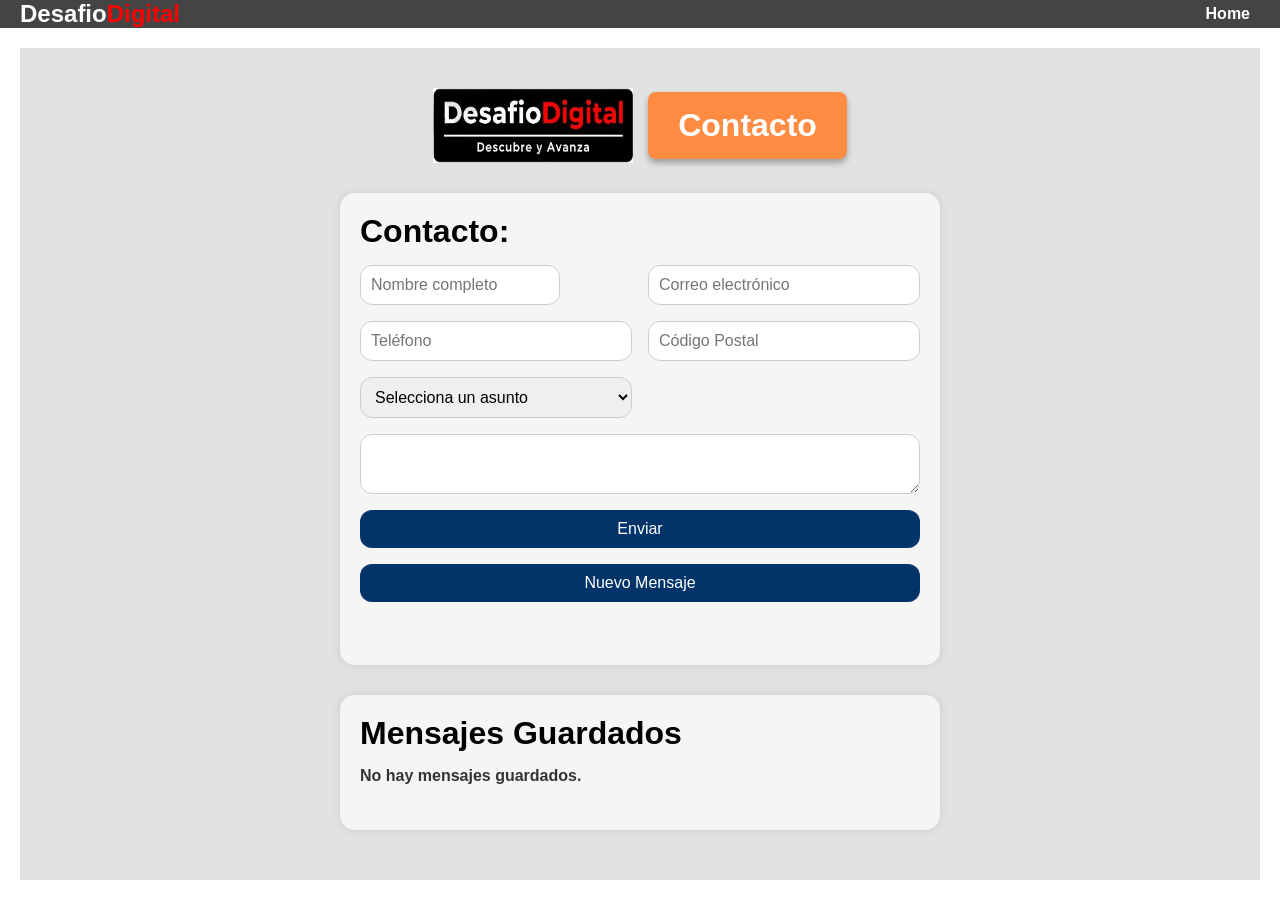
<file: Contacto/index.html>
<!DOCTYPE html>
<html lang="es">

<!-- ===================================================================================== -->
<!-- HEAD -->
<!-- ===================================================================================== -->

<head>

    <meta charset="UTF-8">
    <title>DesafioDigital</title>
    <link rel="icon" href="../Principal/assets/Digital3.png" type="image/png">
    <!-- CSS -->
    <link rel="stylesheet" href="../Principal/css/styles.css">

</head>

<!-- ===================================================================================== -->
<!-- BODY -->
<!-- ===================================================================================== -->

<body>

    <!-- ================================================================================= -->
    <!-- HEADER -->
    <!-- ================================================================================= -->

    <header>

        <nav>

            <!-- <h1>DesafioDigital</h1> -->
            <h1>
                <span class="blanco">Desafio</span><span class="rojo">Digital</span>
            </h1>

            <ul>
                <li>
                    <a href="../index.html">
                        Home
                    </a>
                </li>
            </ul>

        </nav>

    </header>

    <!-- ================================================================================= -->
    <!-- CONTENEDOR -->
    <!-- ================================================================================= -->

    <div class="container">

        <!-- ================================================================================= -->
        <!-- MAIN -->
        <!-- ================================================================================= -->

        <main>

            <!-- ================================================================================= -->
            <!-- CABECERA -->
            <!-- ================================================================================= -->

            <div class="centrado">

                <div class="header-linea">

                    <img src="../Principal/assets/DesafioDigital.jpg" alt="Logo DesafioDigital" width="200" height="75">

                    <h1 class="titulo-noticias">
                        Contacto
                    </h1>

                </div>

            </div>

            <!-- ================================================================================= -->
            <!-- FORMULARIO -->
            <!-- ================================================================================= -->

            <div class="audio-container">

                <div class="audio-block">

                    <h1>Contacto:</h1>

                    <!-- ====================================================== -->
                    <!-- FORM -->
                    <!-- ====================================================== -->

                    <form id="miFormulario">

                        <!-- NOMBRE -->
                        <input type="text" id="nombre" placeholder="Nombre completo" required>

                        <!-- EMAIL -->
                        <input type="email" id="email" placeholder="Correo electrónico" required>

                        <!-- TELEFONO -->
                        <input type="tel" id="telefono" placeholder="Teléfono">

                        <!-- CODIGO POSTAL -->
                        <input type="number" id="cp" placeholder="Código Postal" required>

                        <!-- SELECT -->
                        <select id="asunto" required>

                            <option value="" disabled selected>
                                Selecciona un asunto
                            </option>

                            <option value="consulta">
                                Consulta
                            </option>

                            <option value="soporte">
                                Soporte
                            </option>

                            <option value="opinion">
                                Opinión
                            </option>

                            <option value="otro">
                                Otro
                            </option>

                        </select>

                        <!-- MENSAJE -->
                        <textarea id="mensajeTexto" placeholder="Escribe tu mensaje aquí..." required>
                        </textarea>

                        <!-- BOTON -->
                        <button type="submit">
                            Enviar
                        </button>

                        <button type="button" id="nuevoMensaje">
                            Nuevo Mensaje
                        </button>

                    </form>

                    <!-- ====================================================== -->
                    <!-- MENSAJE -->
                    <!-- ====================================================== -->

                    <br>

                    <div id="mensaje" class="mensaje-exito" style="display: none;">
                    </div>

                </div>

            </div>

            <!-- ================================================================================= -->
            <!-- LISTADO MENSAJES -->
            <!-- ================================================================================= -->

            <div class="audio-container">

                <div class="audio-block">

                    <h1>Mensajes Guardados</h1>

                    <div id="listaMensajes">

                        <!-- JS INSERTA MENSAJES -->

                    </div>

                </div>

            </div>

        </main>

    </div>

    <!-- ================================================================================= -->
    <!-- JAVASCRIPT -->
    <!-- ================================================================================= -->

    <script src="../Contacto/js/app.js"></script>

</body>

</html>
</file>
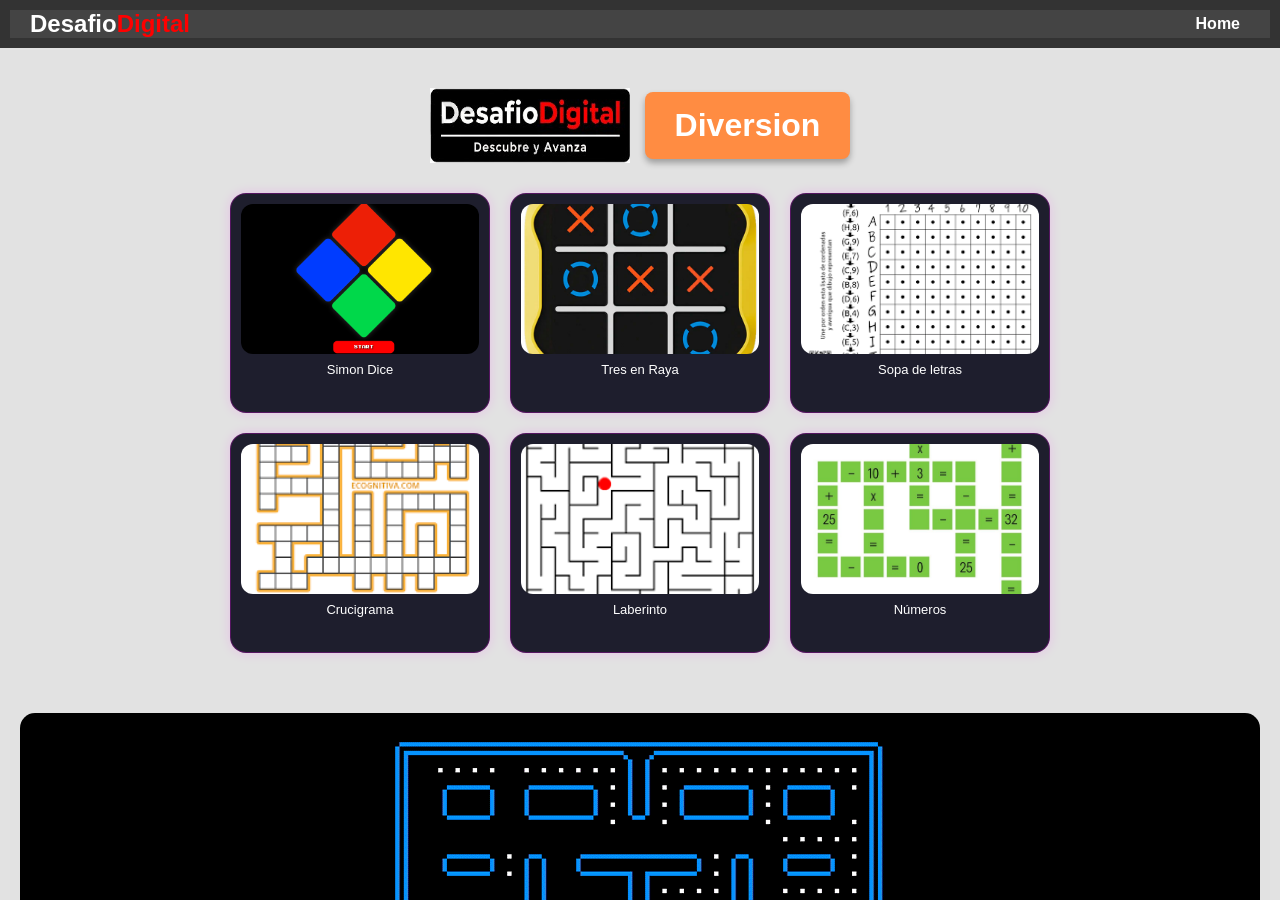
<file: Diversion/index.html>
<!DOCTYPE html>
<html lang="es">

<head>
    <meta charset="UTF-8">
    <title>DesafioDigital</title>

    <link rel="icon" href="../Principal/assets/Digital3.png" type="image/png">
    <link rel="stylesheet" href="../Principal/css/styles.css">
    <link rel="stylesheet" href="./css/styles.css">

    <!-- SOLO Font Awesome si lo usas en otras partes -->
    <link rel="stylesheet" href="https://cdnjs.cloudflare.com/ajax/libs/font-awesome/6.0.0-beta3/css/all.min.css">
</head>

<body>

    <!-- HEADER -->
    <header>
        <nav>
            <!-- <h1>DesafioDigital</h1> -->
            <h1>
                <span class="blanco">Desafio</span><span class="rojo">Digital</span>
            </h1>


            <ul>
                <li><a href="../index.html">Home</a></li>
            </ul>
        </nav>
    </header>

    <!-- MAIN -->
    <main>

        <!-- <h1 class="centered">Bienvenido a DesafioDigital</h1> -->
        <!-- -------------------- -->
        <div class="centrado">
            <div class="header-linea">
                <img src="../Principal/assets/DesafioDigital.jpg" alt="Logo DesafioDigital" width="200" height="75">
                <h1 class="titulo-noticias">Diversion</h1>
            </div>
        </div>
        <!-- -------------------- -->


        <!-- GRID DE JUEGOS -->
        <section class="games-grid">

            <a href="#" class="game-card">
                <img src="../Principal/assets/game01.png" alt="Simon Dice">
                <p>Simon Dice</p>
                <div class="game-info">
                    Repite la secuencia de colores. Cada nivel aumenta la dificultad.
                </div>
            </a>



            <a href="#" class="game-card">
                <img src="../Principal/assets/game02.png" alt="Tres en Raya">
                <p>Tres en Raya</p>
                <div class="game-info">
                    Juego clásico de estrategia. Coloca tus símbolos en línea (horizontal, vertical o diagonal) antes
                    que tu oponente.
                </div>
            </a>

            <a href="#" class="game-card">
                <img src="../Principal/assets/game03.png" alt="Sopa de letras">
                <p>Sopa de letras</p>
                <div class="game-info">
                    Encuentra todas las palabras ocultas en la cuadrícula. Mejora tu concentración y velocidad visual.
                </div>
            </a>

            <a href="#" class="game-card">
                <img src="../Principal/assets/game04.png" alt="Crucigrama">
                <p>Crucigrama</p>
                <div class="game-info">
                    Completa las palabras usando las pistas dadas. Un reto para tu vocabulario e ingenio.
                </div>
            </a>

            <a href="#" class="game-card">
                <img src="../Principal/assets/game05.png" alt="Laberinto">
                <p>Laberinto</p>
                <div class="game-info">
                    Encuentra la salida atravesando caminos y obstáculos. Piensa rápido y elige bien tu ruta.
                </div>
            </a>

            <a href="#" class="game-card">
                <img src="../Principal/assets/game06.png" alt="Números">
                <p>Números</p>
                <div class="game-info">
                    Juego de lógica y cálculo. Resuelve operaciones y desafíos numéricos para avanzar.
                </div>
            </a>

        </section>

        <section class="weekly-games">
            <img src="../Principal/assets/pacman.gif" alt="GIF Juegos">
            <h2>Nuevos Juegos Cada Semana</h2>
        </section>

    </main>

    <!-- No usamos Js en esta pagina solo CSS -->
    <!-- <script src="../Contacto/js/app.js"></script> -->

</body>

</html>
</file>
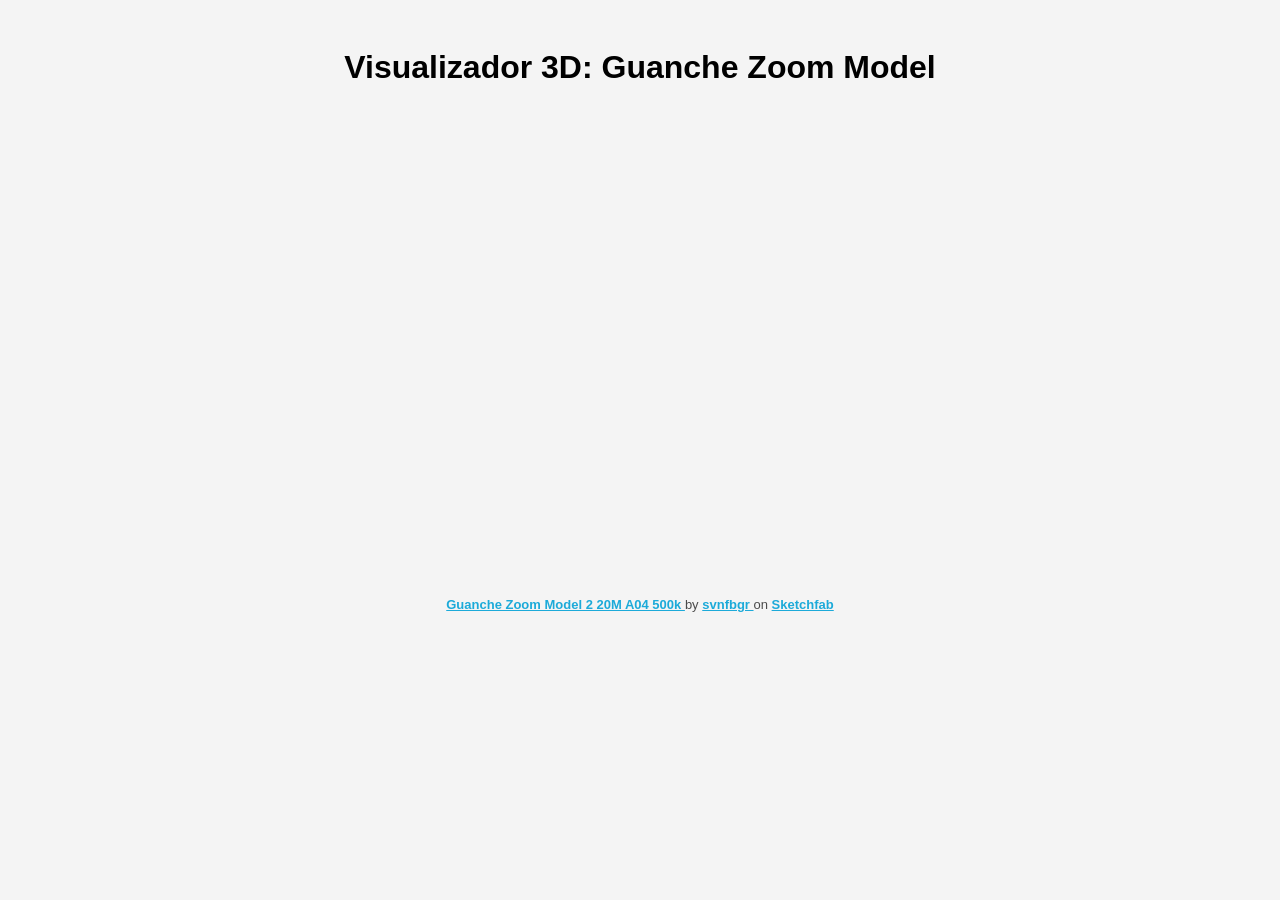
<file: Guanche/index.html>
<!DOCTYPE html>
<html lang="es">

<head>
    <meta charset="UTF-8">
    <title>DesafioDigital</title>
    <link rel="stylesheet" href="./css/styles.css">
</head>

<body>
    <h1>Visualizador 3D: Guanche Zoom Model</h1>
    <div class="sketchfab-embed-wrapper">
        <iframe title="Guanche Zoom Model 2 20M A04 500k" allowfullscreen mozallowfullscreen="true"
            webkitallowfullscreen="true" allow="autoplay; fullscreen; xr-spatial-tracking" xr-spatial-tracking
            execution-while-out-of-viewport execution-while-not-rendered web-share
            src="https://sketchfab.com/models/8bfab3e0b02a41159a756776b5b5e11a/embed">
        </iframe>
        <p style="font-size: 13px; font-weight: normal; margin: 5px; color: #4A4A4A;">
            <a href="https://sketchfab.com/3d-models/guanche-zoom-model-2-20m-a04-500k-8bfab3e0b02a41159a756776b5b5e11a"
                target="_blank" rel="nofollow" style="font-weight: bold; color: #1CAAD9;">
                Guanche Zoom Model 2 20M A04 500k
            </a>
            by
            <a href="https://sketchfab.com/svnfbgr" target="_blank" rel="nofollow"
                style="font-weight: bold; color: #1CAAD9;">
                svnfbgr
            </a>
            on
            <a href="https://sketchfab.com" target="_blank" rel="nofollow" style="font-weight: bold; color: #1CAAD9;">
                Sketchfab
            </a>
        </p>
    </div>
    <script src="./js/app.js"></script>

</body>

</html>
</file>
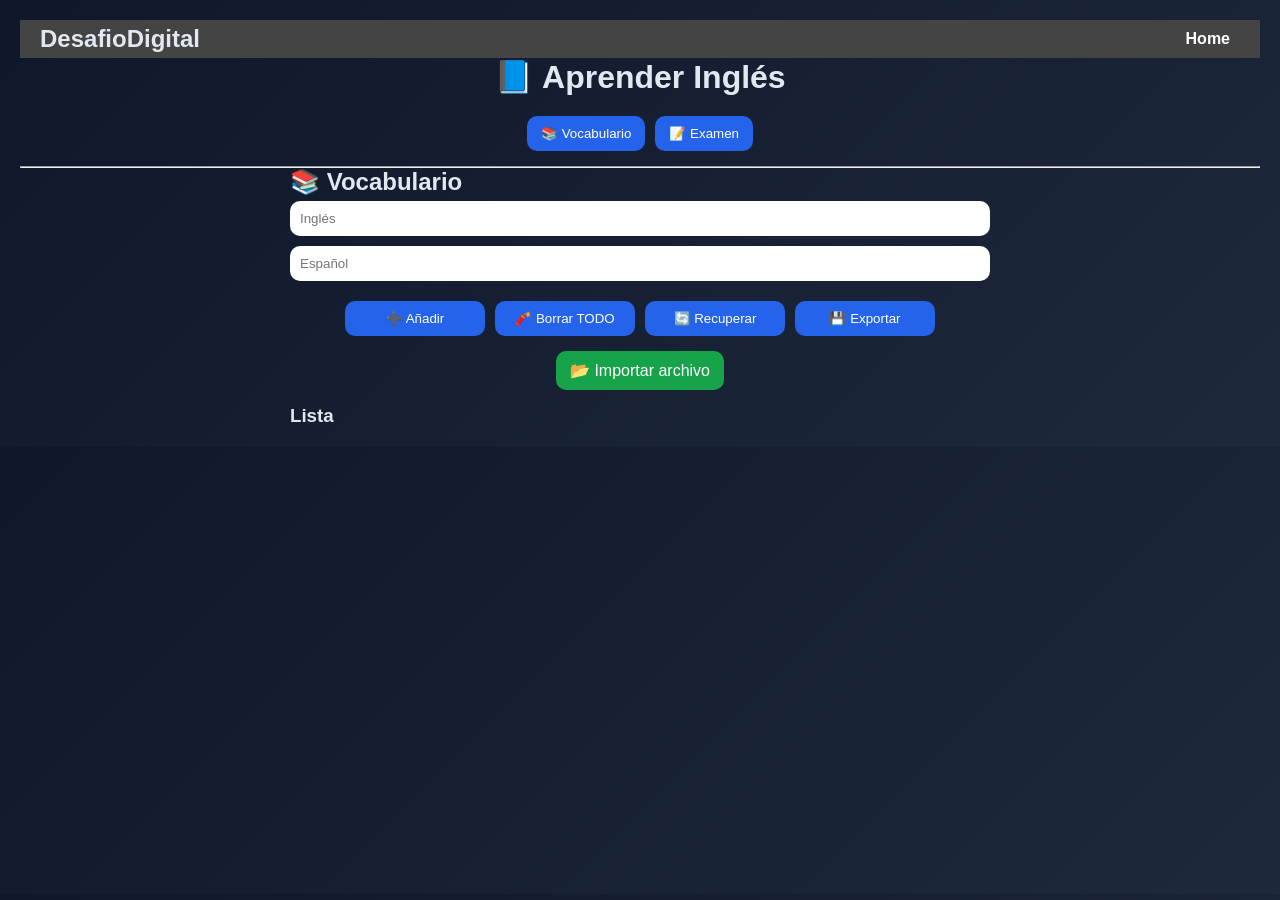
<file: LearnEnglish/index.html>
<!DOCTYPE html>
<html lang="es">

<head>
    <meta charset="UTF-8">
    <meta name="viewport" content="width=device-width, initial-scale=1.0">
    <title>App Inglés</title>
    <link rel="icon" href="../Principal/assets/Digital3.png" type="image/png">
    <link rel="stylesheet" href="./css/styles.css">
</head>

<body>
    <header>
        <nav>
            <h1>DesafioDigital</h1>

            <!-- Menú de navegación con tres enlaces -->
            <ul>
                <li><a href="../index.html" id="home-link" class="nav-link">Home</a></li>

            </ul>

        </nav>
    </header>

    <h1>📘 Aprender Inglés</h1>

    <div id="menu">
        <button onclick="mostrarSeccion('vocabulario')">
            📚 Vocabulario
        </button>

        <button onclick="mostrarSeccion('examen')">
            📝 Examen
        </button>
    </div>

    <hr>

    <div id="contenido"></div>

    <script src="./js/app.js"></script>

</body>

</html>
</file>
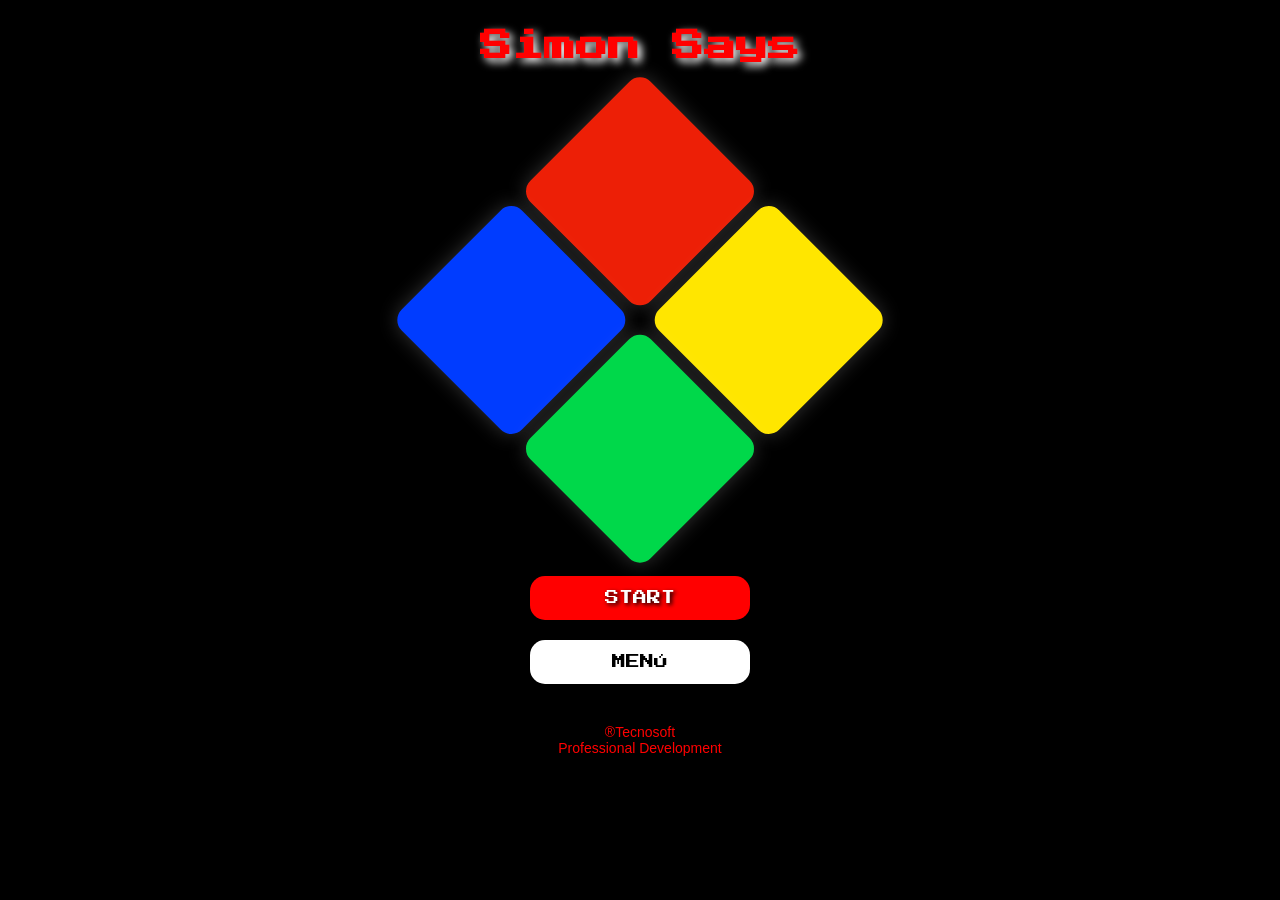
<file: Simon/index.html>
<!DOCTYPE html>
<html lang="es">

<head>
  <meta charset="UTF-8">
  <meta http-equiv="X-UA-Compatible" content="IE=edge">
  <meta name="viewport" content="width=device-width, initial-scale=1.0">

  <title>Simon Says</title>
  <link rel="icon" href="../Principal/assets/Digital3.png" type="image/png">
  <link href="https://fonts.googleapis.com/css?family=Press+Start+2P" rel="stylesheet">
  <link rel="stylesheet" href="./css/styles.css">
</head>

<body>

  <h1 id="letrero">Simon Says</h1>
  <br>
  <br>

  <div class="simon">

    <div class="buttonContainer">

      <div class="square red"></div>

      <div class="square yellow"></div>

      <div class="square blue"></div>

      <div class="square green"></div>

    </div>

    <div class="centro">

      <button id="startButton">START</button>

      <button id="round">ROUND 0</button>

      <button id="menuButton">MENÚ</button>

      <footer id="pie">
        ®Tecnosoft<br>
        Professional Development
      </footer>

    </div>

  </div>

  <script src="./js/app.js"></script>

</body>

</html>
</file>
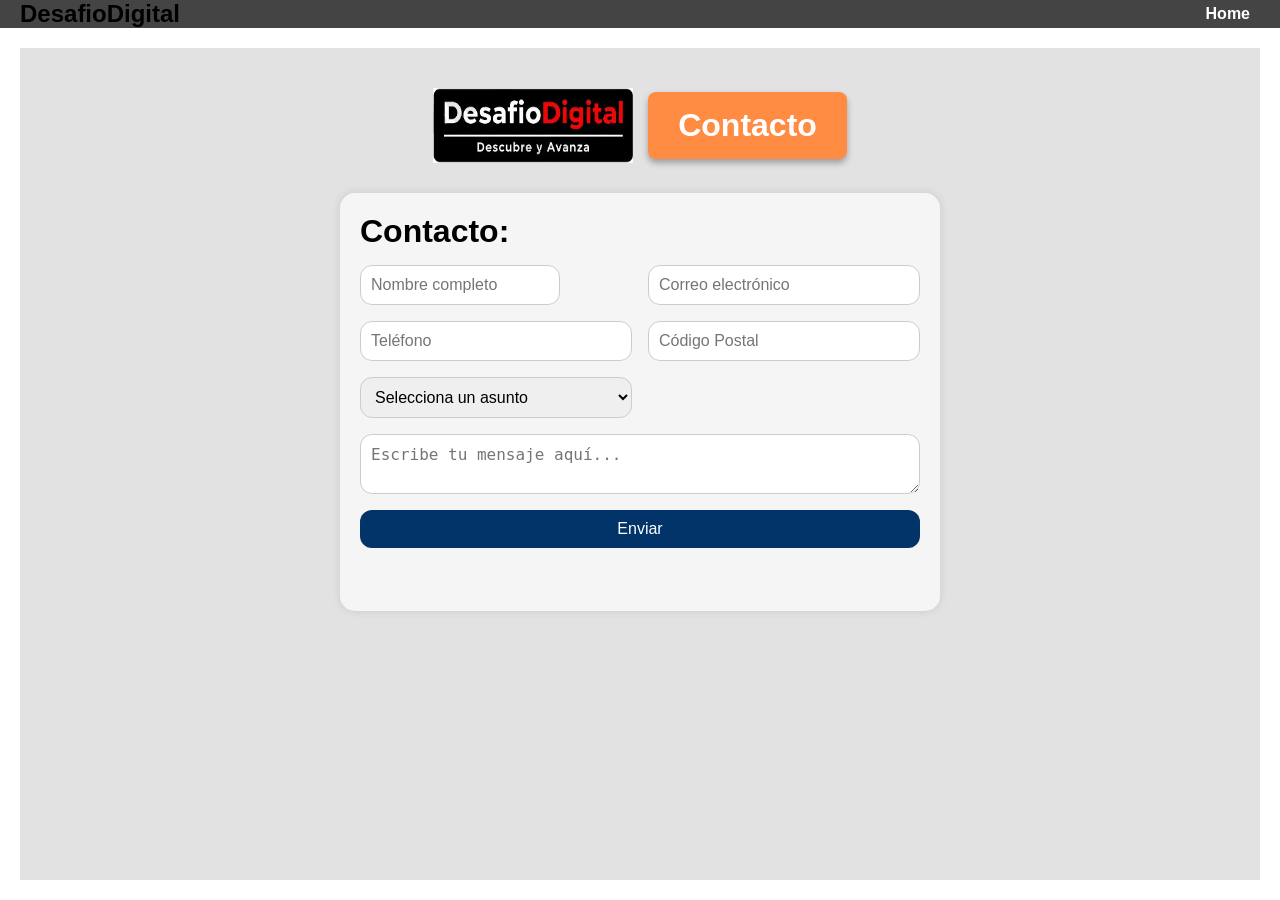
<file: Contacto/index_Old.html>
<!DOCTYPE html>
<html lang="es">

<!-- -----------------------------------------------------------------------------------------  HEAD  -->

<head>
  <meta charset="UTF-8">
  <!-- <meta name="viewport" content="width=device-width, initial-scale=1.0"> -->
  <title>DesafioDigital Contacto</title>

  <link rel="icon" href="../Principal/assets/Digital3.png" type="image/png">

  <!-- Enlace al archivo de estilos externos -->
  <link rel="stylesheet" href="../Principal/css/styles.css">
  <!-- <link rel="stylesheet" href="./css/styles.css"> -->

</head>

<!-- -----------------------------------------------------------------------------------------  BODY  -->

<body>
  <!-- ------------------------------ HEADER  Encabezado de la página -->
  <header>
    <nav>
      <h1>DesafioDigital</h1>
      <!-- Menú de navegación en este caso es Volver al HOME -->
      <ul>
        <li><a href="../Index.html">Home</a></li>
      </ul>
    </nav>
  </header>
  <!-- ------------------ -->

  <!-- Contenedor principal que agrupa aside izquierdo, main y aside derecho -->
  <div class="container">


    <!-- ------------------------------ MAIN Sección principal de la página -->
    <main>

      <!-- ---------------------------------------------------- -->
      <div class="centrado">
        <div class="header-linea">
          <img src="../Principal/assets/DesafioDigital.jpg" alt="Logo DesafioDigital" width="200" height="75">
          <h1 class="titulo-noticias">Contacto</h1>
        </div>
      </div>
      <!-- ---------------------------------------------------- -->

      <div class="audio-container">
        <div class="audio-block">
          <h1>Contacto:</h1>

          <!-- ------------------ -->
          <form id="miFormulario">
            <input type="text" placeholder="Nombre completo" required>
            <input type="email" placeholder="Correo electrónico" required>
            <input type="tel" placeholder="Teléfono">
            <input type="number" placeholder="Código Postal" required>
            <!-- ------------------ -->
            <select required>
              <option value="" disabled selected>Selecciona un asunto</option>
              <option value="consulta">Consulta</option>
              <option value="soporte">Soporte</option>
              <option value="opinion">Opinión</option>
              <option value="otro">Otro</option>
            </select>
            <!-- ------------------ -->
            <textarea placeholder="Escribe tu mensaje aquí..." required></textarea>
            <button type="submit">Enviar</button>
          </form>
          <!-- ------------------ -->

          <br>
          <div id="mensaje" class="mensaje-exito" style="display: none;"></div>
        </div>
      </div>
      <!-- ---------------------------------------------------- -->

    </main>

    <script src="../Contacto/js/app.js"></script>

</body>

</html>
</file>
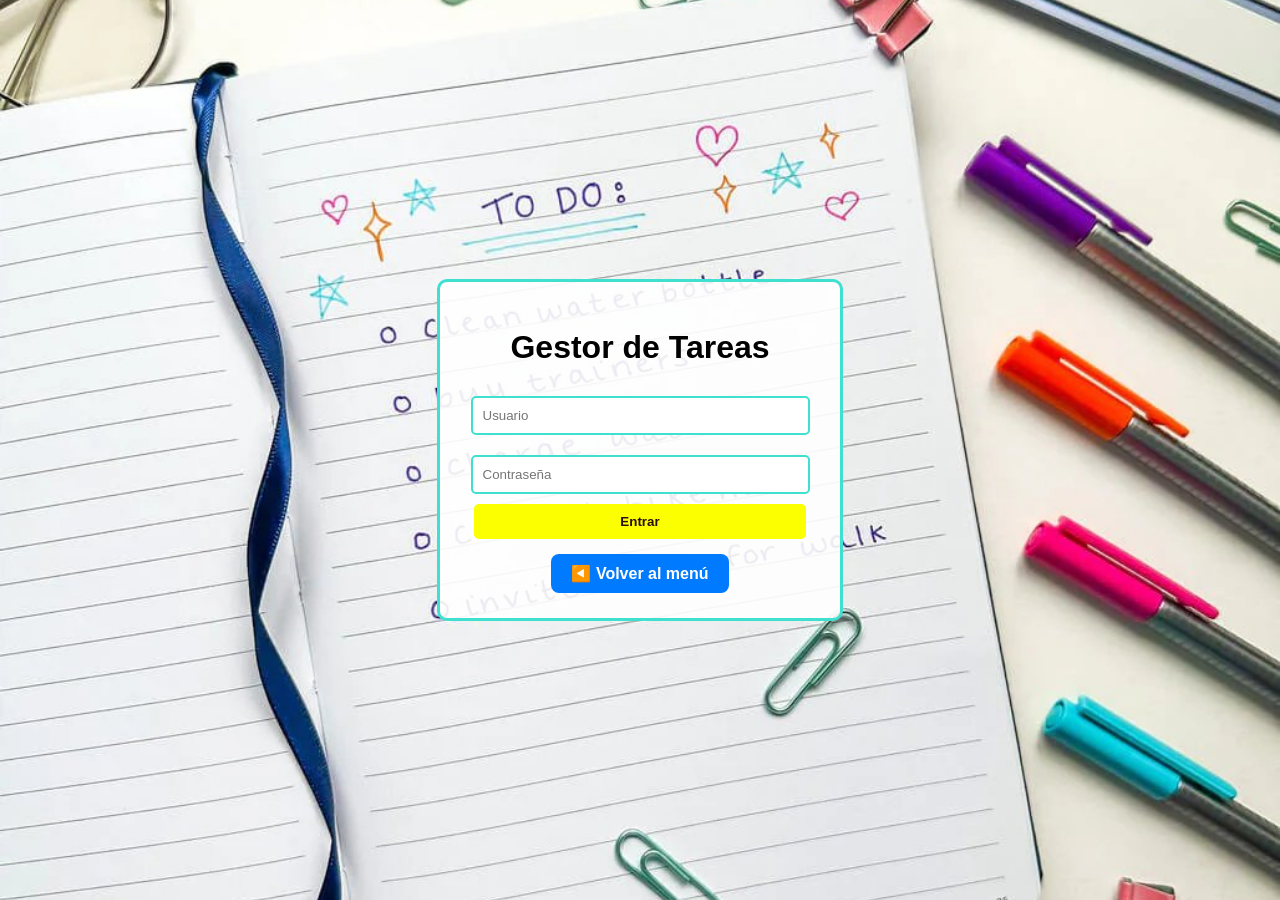
<file: MisTareas/login.html>
<!-- REVISION OK 12-05-2026 -->
<!DOCTYPE html>
<html lang="es">

<head>
    <meta charset="UTF-8">
    <!-- Responsive -->
    <meta name="viewport" content="width=device-width, initial-scale=1.0">
    <title>Login</title>
    <link rel="icon" href="../img/DesafioDigital.jpg" type="image/png">
    <link rel="stylesheet" href="css/login.css">
    <link rel="stylesheet" href="css/responsive.css">
</head>

<body>

    <div class="login-box">

        <h1>Gestor de Tareas</h1>

        <input type="text" id="usuario" placeholder="Usuario">

        <input type="password" id="password" placeholder="Contraseña">

        <button onclick="login()">
            Entrar
        </button>

        <a href="../index.html" class="volver-menu">◀️ Volver al menú</a>
    </div>

    <script src="js/login.js"></script>

</body>

</html>

<!-- 🔙◀️ -->
</file>
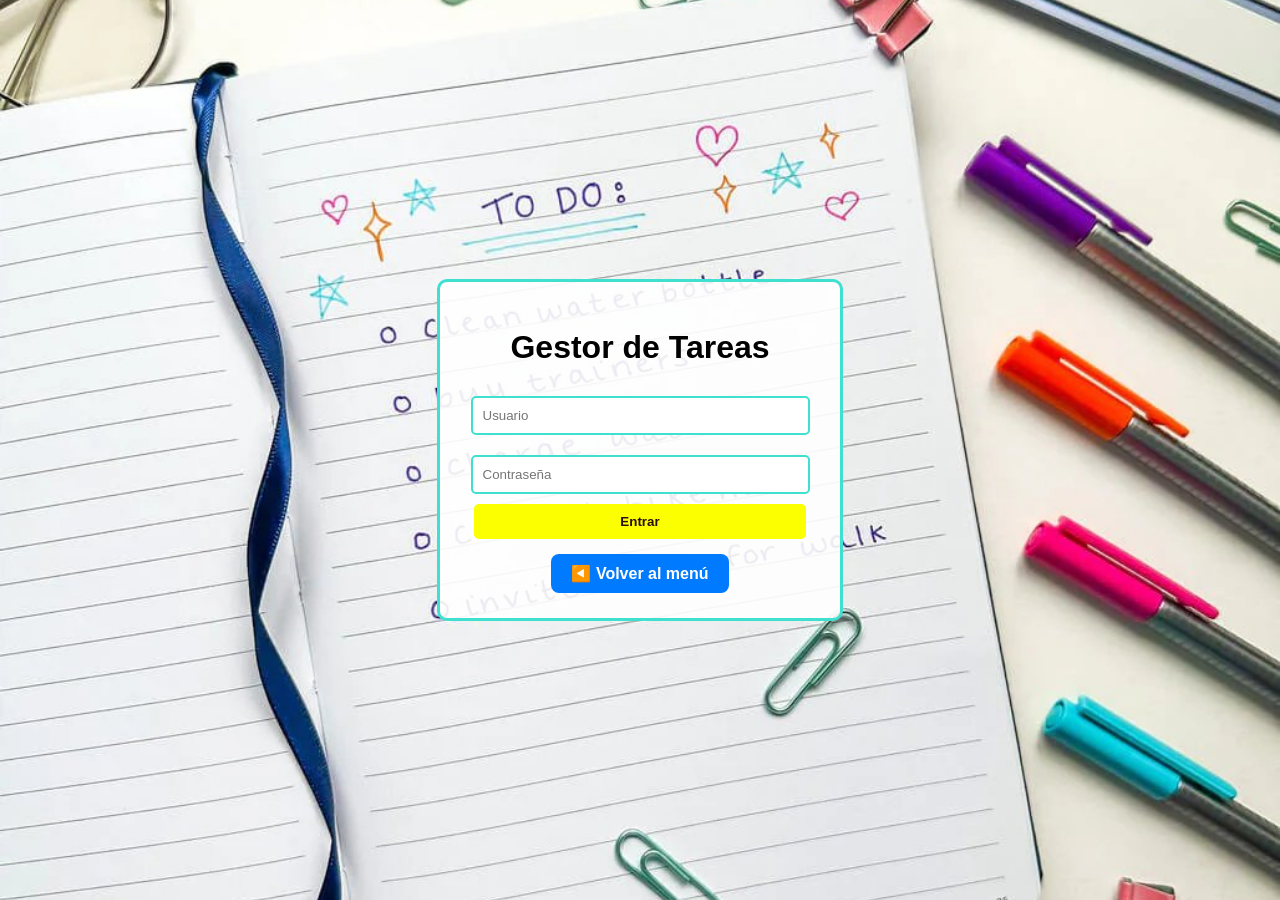
<file: MisTareas/tareas.html>
<!-- REVISION OK 12-05-2026 -->
<!DOCTYPE html>
<html lang="es">


<head>
    <meta charset="UTF-8">
    <!-- Responsive -->
    <meta name="viewport" content="width=device-width, initial-scale=1.0">
    <title>Gestor de Tareas</title>
    <link rel="icon" href="../Principal/assets/Digital3.png" type="image/png">
    <link rel="stylesheet" href="css/styles.css">
    <link rel="stylesheet" href="css/responsive.css">
</head>

<body>

    <!-- VOLVER -->
    <a href="../index.html" class="volver-menu">◀️ Volver al menú</a>
    <!-- USUARIO -->
    <h3 id="usuario-activo"></h3>
    <button onclick="cerrarSesion()">Cerrar sesión</button>

    <!-- FORM -->
    <div class="primer">
        <p>Nueva tarea</p>
        <form id="form-tarea">
            <input type="text" id="nueva-tarea" placeholder="Nueva tarea...">
            <button type="submit">Agregar</button>
        </form>
    </div>

    <div id="mensaje"></div>

    <div class="second">
        <p id="contador">Pendientes: 0 / Completadas: 0</p>
        <ul id="lista"></ul>
        <nav>
            <button id="btn1" class="menu-btn">Todas</button>
            <button id="btn2" class="menu-btn">Pendientes</button>
            <button id="btn3" class="menu-btn">Completadas</button>
        </nav>
    </div>

    <script src="js/app.js"></script>

</body>

</html>
</file>
<file: Principal/css/styles.css>
/* === RESETEO BÁSICO Y CONFIGURACIÓN DE CAJA === */
* {
    margin: 0;
    /* Elimina márgenes por defecto de todos los elementos */
    padding: 0;
    /* Elimina padding por defecto */
    box-sizing: border-box;
    /* Incluye el padding y el borde dentro del ancho y alto total */
}

/* === HTML y BODY === */
html,
body {
    height: 100%;
    /* Ocupan toda la altura del viewport */
    font-family: Arial, sans-serif;
    /* Fuente para todo el sitio */
    display: flex;
    /* Usamos flexbox */
    flex-direction: column;
    /* Elementos en columna: header, nav, contenido, footer */
}

/* === MENÚ DE NAVEGACIÓN === */
nav {
    background-color: #444;
    /* Color de fondo más claro que el header */
    display: flex;
    justify-content: space-between;
    /* h1 a la izquierda, menú a la derecha */
    align-items: center;
    /* alinea verticalmente */
    padding: 0 20px;
    /* opcional, espacio horizontal */

}

nav ul {
    list-style: none;
    /* Quita los puntos de la lista */
    display: flex;
    /* Muestra los ítems del menú en línea */
    justify-content: center;
    /* Centra los elementos horizontalmente */
    gap: 20px;
    /* Espacio entre elementos del menú */
    padding: 10px 0;
    /* Espaciado arriba y abajo del menú */
}

nav ul li a {
    color: white;
    /* Texto blanco */
    text-decoration: none;
    /* Sin subrayado */
    font-weight: bold;
    /* Texto en negrita */
    padding: 5px 10px;
    /* Espaciado interno alrededor del enlace */
    transition: background-color 0.3s, color 0.3s;
    /* Transición suave al hacer hover */
}

nav ul li a:hover {
    color: rgb(81, 245, 245);
    /* Cambia el color del texto al pasar el mouse */
    background-color: #555;
    /* Cambia el fondo al pasar el mouse */
    border-radius: 5px;
    /* Bordes redondeados para el efecto hover */
}

nav h1 {
    margin: 0;
    /* Quita margen por defecto */
    font-size: 24px;
}

/* === CONTENEDOR PRINCIPAL === */
.container {
    flex: 1;
    /* Ocupa todo el espacio entre header y footer */
    display: flex;
    /* Usamos flexbox para organizar aside - main - aside */
    padding: 20px;
    /* Espaciado interno */
    gap: 20px;
    /* Espacio entre columnas */
    overflow: auto;
    /* Aparece scroll si el contenido desborda */
    min-height: 0;
    /* Previene errores de altura en flexbox */
}

/* === ASIDE (Laterales izquierdo y derecho) === */
aside {
    width: 20%;
    /* Ocupa el 20% del ancho */
    background-color: #f4f4f4;
    /* Fondo gris claro */
    padding: 15px;
    /* Espaciado interno */
    overflow-y: auto;
    /* Scroll vertical si el contenido es largo */
}

aside p {
    margin-bottom: 10px;
    /* Espacio entre párrafos */
}

/* === MAIN (Contenido central) === */
main {
    flex: 1;
    /* Ocupa el espacio restante entre los aside */
    padding: 20px;
    /* Espaciado interno */
    background-color: #e2e2e2;
    /* Fondo gris claro */
    overflow: auto;
    /* Scroll si el contenido excede */
}

main h1 {
    margin-bottom: 15px;
    /* Espacio inferior del título */
}

/* === FOOTER === */
footer {
    background-color: #333;
    /* Fondo igual al header */
    color: white;
    /* Texto blanco */
    text-align: center;
    /* Centrado horizontal */
    padding: 10px;
    /* Espaciado interno */
    width: 100%;
    /* Ocupa todo el ancho */
    margin-top: auto;
    /* Empuja el footer hacia abajo al final de la página */
}


/*************** ESTILOS AUXILIARES ***************/

/* Clase para centrar texto horizontalmente */
.centered {
    text-align: center;
    /* Centra el texto dentro del elemento */
    padding: 10px;
    /* Sin relleno interno */
    width: 100%;
    /* Asegura que ocupe todo el ancho disponible */
    margin: 0 auto;
    /* Asegura que el pie de página se mantenga centrado */
}

/*************** AUDIO ***************/
.audio-container {
    max-width: 600px;
    margin: 30px auto;
    padding: 20px;
    background-color: #f5f5f5;
    border-radius: 15px;
    box-shadow: 0 0 10px rgba(0, 0, 0, 0.1);
}

/* Bloque individual de cada audio + título */
.audio-block {
    margin-bottom: 25px;
}

/* Texto descriptivo encima del audio */
.audio-block p {
    font-weight: bold;
    margin-bottom: 10px;
    color: #333;
}

/* Estilo del reproductor de audio */
.audio-block audio {
    width: 100%;
    max-width: 100%;
    border: 2px solid #007acc;
    border-radius: 10px;
    background-color: #e0e0e0;
    padding: 5px;
}

/* AMPLIAMOS PARA EL FORMULARIO */
/* Agrupamos input y botón */
.audio-block form {
    display: flex;
    justify-content: center;
    flex-wrap: wrap;
    gap: 10px;
    margin-top: 10px;
}

.audio-block input[type="text"] {
    padding: 10px;
    width: 200px;
    border: 1px solid #ccc;
    border-radius: 8px;
    font-size: 16px;
}

.audio-block button {
    padding: 10px 20px;
    background-color: #4e598c;
    color: white;
    border: none;
    border-radius: 8px;
    font-size: 16px;
    cursor: pointer;
    transition: background-color 0.3s;
}

.audio-block button:hover {
    background-color: #3c456d;
}

video {
    width: 180px;
    /* Establece el ancho del reproductor de video */
    border-radius: 12px;
    /* Bordes redondeados */
    box-shadow: 0 4px 12px rgba(0, 0, 0, 0.2);
    /* Sombra suave debajo del video */
}

h3 {
    text-align: center;
    padding: 0;
}

.carrusel {
    position: relative;
    width: 180px;
    height: 150px;
    overflow: hidden;
    border-radius: 12px;
    box-shadow: 0 4px 12px rgba(0, 0, 0, 0.2);
    margin: 10px 0;
}

.carrusel input {
    display: none;
}

.imagenes {
    width: 100%;
    height: 100%;
    position: relative;
}

.slide {
    position: absolute;
    width: 100%;
    height: 100%;
    opacity: 0;
    transition: opacity 0.5s ease;
}

.slide img {
    width: 100%;
    height: 100%;
    object-fit: cover;
    border-radius: 12px;
    /* transition: transform 0.5s ease; */
}

.btn {
    position: absolute;
    top: 50%;
    transform: translateY(-50%);
    font-size: 24px;
    background-color: rgba(0, 0, 0, 0.4);
    color: white;
    padding: 5px 10px;
    cursor: pointer;
    border-radius: 6px;
    user-select: none;
}

.btn.izq {
    left: 5px;
}

.btn.der {
    right: 5px;
}

/* Mostrar solo la slide activa */
#foto1:checked~.imagenes .s1,
#foto2:checked~.imagenes .s2,
#foto3:checked~.imagenes .s3,
#foto4:checked~.imagenes .s4,
#foto5:checked~.imagenes .s5,
#foto6:checked~.imagenes .s6,
#foto7:checked~.imagenes .s7,
#foto8:checked~.imagenes .s8 {
    opacity: 1;
    z-index: 1;
}

p {
    text-align: justify;
}

/*  */
/* Estilo para las redes sociales */
.social-links {
    display: flex;
    flex-direction: column;
    gap: 15px;
    margin-top: 20px;
}

.social-icon {
    text-decoration: none;
    color: #333;
    font-size: 20px;
    display: flex;
    align-items: center;
    gap: 10px;
    padding: 5px;
    transition: color 0.3s ease;
}

.social-icon:hover {
    color: #007acc;
}

.social-icon i {
    font-size: 24px;
}

.social-links a {
    display: flex;
    align-items: center;
    gap: 10px;
}

.social-icon:hover {
    color: #007acc;
}

/* Estilo general para la tabla */
.tabla-oscar {
    margin: 0 auto;
    /* Centra la tabla horizontalmente */
    border-collapse: collapse;
    border-radius: 10px;
    overflow: hidden;
    box-shadow: 2px 2px 8px rgba(0, 0, 0, 0.2);
}

.tabla-oscar th,
.tabla-oscar td {
    padding: 12px 15px;
    border-radius: 12px;
    text-align: left;
    box-shadow: 1px 1px 4px rgba(0, 0, 0, 0.1);
}

.tabla-oscar th {
    color: #333;
    font-weight: bold;
    width: 30%;
}

.tabla-oscar a {
    text-decoration: none;
    color: #0066cc;
    font-weight: bold;
}

.tabla-oscar a:hover {
    text-decoration: underline;
}

/* Media queries para hacer la página responsive */
@media (max-width: 1200px) {
    .container {
        flex-direction: column;
    }

    .left,
    .right {
        width: 100%;
        margin-bottom: 20px;
    }
}

@media (max-width: 768px) {
    .container {
        padding: 10px;
    }

    nav ul {
        flex-direction: column;
        align-items: center;
    }

    nav ul li {
        margin-bottom: 10px;
    }

    .audio-container {
        padding: 0 10px;
    }

    .audio-block {
        margin-bottom: 10px;
    }
}

@media (max-width: 576px) {
    .centered {
        font-size: 18px;
    }

    .tabla-oscar th,
    .tabla-oscar td {
        font-size: 12px;
    }

    .social-icon {
        font-size: 14px;
    }

    header {
        text-align: center;
        padding: 10px 0;
    }
}

/* PALETA DE COLORES */
:root {
    --yinmn-blue: #4e598c;
    --white: #ffffff;
    --sunset: #f9c784;
    --sandy-brown: #fcaf58;
    --pumpkin: #ff8c42;

    /* Versión opcional en HSL (si prefieres usarla) */
    --yinmn-blue-hsl: hsla(229, 28%, 43%, 1);
    --white-hsl: hsla(0, 0%, 100%, 1);
    --sunset-hsl: hsla(34, 91%, 75%, 1);
    --sandy-brown-hsl: hsla(32, 96%, 67%, 1);
    --pumpkin-hsl: hsla(23, 100%, 63%, 1);

    /* Gradientes */
    --gradient-top: linear-gradient(0deg, var(--yinmn-blue), var(--white), var(--sunset), var(--sandy-brown), var(--pumpkin));
    --gradient-right: linear-gradient(90deg, var(--yinmn-blue), var(--white), var(--sunset), var(--sandy-brown), var(--pumpkin));
    --gradient-bottom: linear-gradient(180deg, var(--yinmn-blue), var(--white), var(--sunset), var(--sandy-brown), var(--pumpkin));
    --gradient-left: linear-gradient(270deg, var(--yinmn-blue), var(--white), var(--sunset), var(--sandy-brown), var(--pumpkin));
    --gradient-top-right: linear-gradient(45deg, var(--yinmn-blue), var(--white), var(--sunset), var(--sandy-brown), var(--pumpkin));
    --gradient-bottom-right: linear-gradient(135deg, var(--yinmn-blue), var(--white), var(--sunset), var(--sandy-brown), var(--pumpkin));
    --gradient-top-left: linear-gradient(225deg, var(--yinmn-blue), var(--white), var(--sunset), var(--sandy-brown), var(--pumpkin));
    --gradient-bottom-left: linear-gradient(315deg, var(--yinmn-blue), var(--white), var(--sunset), var(--sandy-brown), var(--pumpkin));
    --gradient-radial: radial-gradient(var(--yinmn-blue), var(--white), var(--sunset), var(--sandy-brown), var(--pumpkin));
}

/* Estilo para las imágenes dentro de las noticias */
.news-image {
    width: 100%;
    /* Asegura que la imagen ocupe el 100% del contenedor */
    height: 200px;
    /* Establece una altura fija para todas las imágenes */
    object-fit: cover;
    /* Asegura que la imagen se recorte de manera uniforme si es necesario */
    display: block;
    /* Elimina el espacio debajo de la imagen */
    border-radius: 8px;
    /* Opcional: redondea las esquinas de la imagen */
}

/* Estilo para los enlaces en la sección de fuentes */
.source a {
    color: #007BFF;
    /* Color azul */
    text-decoration: none;
    /* Quita el subrayado */
}

.source a:visited {
    color: #007BFF;
    /* Establece el color para los enlaces visitados */
}

.source a:hover {
    text-decoration: underline;
    /* Añade subrayado cuando el enlace es hovered */
}

/*  */
.header-linea {
    display: flex;
    align-items: center;
    /* Centra verticalmente */
    gap: 15px;
    /* Espacio entre imagen y título */
}

.header-linea h1 {
    margin: 0;
}

.titulo-noticias {
    text-align: center;
    /* background-color: #ff8c42; */
    background-color: #ff8c42;


    /* pumpkin */
    color: white;
    padding: 15px 30px;
    font-size: 2em;
    font-weight: bold;
    border-radius: 8px;
    box-shadow: 0 4px 6px rgba(0, 0, 0, 0.3);
    margin: 30px auto;
    width: fit-content;
}

.centrado {
    display: flex;
    justify-content: center;
    align-items: center;
    margin-top: 20px;
}

/*  */

/* Estilo general del formulario */
#miFormulario {
    display: grid;
    grid-template-columns: repeat(2, 1fr);
    gap: 1rem;
    max-width: 600px;
    margin: 0 auto;
}

/* Inputs, select y textarea redondeados */
#miFormulario input,
#miFormulario select,
#miFormulario textarea,
#miFormulario button {
    padding: 10px;
    border-radius: 12px;
    border: 1px solid #ccc;
    font-size: 1rem;
    box-sizing: border-box;
}

/* Textarea ocupa las dos columnas */
#miFormulario textarea {
    grid-column: span 2;
    resize: vertical;
}

/* Botón también ocupa dos columnas */
#miFormulario button {
    grid-column: span 2;
    background-color: #023469;
    color: white;
    border: none;
    cursor: pointer;
}

#miFormulario button:hover {
    /* background-color: #45a049; */
    background-color: #007BFF;
}

.mensaje-exito {
    color: red;
    font-weight: bold;
    margin-top: 1rem;
    text-align: center;
}

.galeria {
    display: flex;
    flex-wrap: wrap;
    justify-content: center;
    gap: 20px;
    padding: 30px;
}

.item {
    background-color: white;
    border-radius: 10px;
    box-shadow: 0 0 10px rgba(0, 0, 0, 0.1);
    width: 220px;
    padding: 10px;
}

.item img {
    width: 200px;
    height: 150px;
    object-fit: cover;
    border-radius: 8px;
}

/* .item p {
    margin-top: 10px;
    font-size: 14px;
    color: #333;
} */

/* Estilo para el texto dentro de los elementos .item */
.item p {
    font-weight: bold;
    /* Texto en negrita */
    text-align: center;
    /* Centrado del texto */
    /* color: blue; */
    color: black;
    /* Color azul */
    margin-top: 10px;
    font-size: 14px;
}

.noticias {
    display: flex;
    flex-wrap: wrap;
    gap: 20px;
    justify-content: space-between;
}

.noticia {
    width: calc(50% - 10px);
    background-color: #f9f9f9;
    border: 1px solid #ddd;
    border-radius: 8px;
    overflow: hidden;
    box-shadow: 0 2px 5px rgba(0, 0, 0, 0.1);
}

.noticia img {
    width: 100%;
    height: auto;
    object-fit: cover;
}

.noticia h2 {
    font-size: 1.2rem;
    margin: 10px;
}

.noticia a {
    color: #333;
    text-decoration: none;
}

.noticia a:hover {
    text-decoration: underline;
}

.noticia p {
    font-size: 1rem;
    margin: 10px;
    color: #555;
}

/* REVISADO  */

/* RESET SOLO PARA ESTE MENÚ */
nav ul {
    list-style: none;
    margin: 0;
    padding: 0;
}

/* MENÚ PRINCIPAL */
nav>ul {
    display: flex;
    gap: 15px;
}

/* LI BASE */
nav li {
    position: relative;
}

/* SUBMENÚ GENERAL */
.submenu {
    display: none;
    position: absolute;
    top: 100%;
    left: 0;
    background: #fff;
    min-width: 200px;
    border: 1px solid #ccc;
    box-shadow: 0 5px 10px rgba(0, 0, 0, 0.2);
    padding: 3px;
    z-index: 9999;
}

/* MOSTRAR PRIMER NIVEL */
.dropdown:hover>.submenu {
    display: block;
}

/* ITEMS SUBMENÚ */
.submenu li {
    position: relative;
}

/* LINKS */
.submenu a {
    display: block;
    padding: 6px;
    text-decoration: none;
    color: black;
}

.submenu a:hover {
    background: #444;
    color: white;
}

/* SUBMENÚ DE SUBMENÚ (LATERAL) */
.submenu .submenu {
    top: 0;
    left: 100%;
}

/* MOSTRAR SUB-SUBMENÚ */
.submenu li:hover>.submenu {
    display: block;
}

/* ============================= */
/* MODAL IMAGEN AMPLIADA */
/* ============================= */

.modal-imagen {
    display: none;
    position: fixed;
    z-index: 99999;
    left: 0;
    top: 0;
    width: 100%;
    height: 100%;
    background-color: rgba(0, 0, 0, 0.9);

    justify-content: center;
    align-items: center;
}

/* Imagen ampliada */
.modal-contenido {
    max-width: 90%;
    max-height: 90%;
    border-radius: 12px;

    animation: zoom 0.3s ease;
}

/* Animación */
@keyframes zoom {
    from {
        transform: scale(0.7);
        opacity: 0;
    }

    to {
        transform: scale(1);
        opacity: 1;
    }
}

/* Botón cerrar */
.cerrar {
    position: absolute;
    top: 20px;
    right: 35px;
    font-size: 45px;
    color: white;
    cursor: pointer;
    font-weight: bold;
}

/* Cursor mano en imágenes */
.slide img {
    cursor: pointer;
}

/* MEJORAS */
/* ============================= */
/* NOTICIAS PRINCIPALES */
/* ============================= */

.news-item {
    width: 100%;
    max-width: 1200px;
    margin: 30px auto;
    background-color: white;
    border-radius: 12px;
    overflow: hidden;
    box-shadow: 0 4px 10px rgba(0, 0, 0, 0.2);

    padding: 20px;
}

.news-image {
    width: 100%;
    height: 400px;
    object-fit: cover;
    display: block;
    border-radius: 12px;
}

.rojo-centro {
    text-align: center;
    color: red;
    font-weight: bold;
}

.rojo-centro {
    text-align: center;
    color: red;
    font-weight: bold;
    font-size: 18px;
}

.rojo-centro:hover {
    color: #0033ff;
    /* azul intenso */
}

/*  */

.audio-block h3 {
    color: #00aa00;
    /* Verde intenso */
    background-color: white;
    text-align: center;
    padding: 10px;
    border-radius: 8px;
    transition: 0.3s;
    cursor: pointer;
}

.audio-block h3:hover {
    color: #0099ff;
    /* Azul fluorescente */
    text-shadow: 0 0 2px #00ccff;
}

/* MEJORA AUDIO */
/* ================================================= */
/* ESPECTRO SOLO PARA AUDIOS (AISLADO) */
/* ================================================= */

/* 🔥 VARIANTE NEÓN SOLO PARA ESTE BLOQUE */
.audio-neon {
    background-color: #000;
    /* fondo negro */
    padding: 20px;
    border-radius: 12px;
}

/* tarjetas internas */
.audio-neon .audio-block {
    background: #111;
    border: 2px solid #00e5ff;
    border-radius: 12px;
    padding: 15px;
    color: #fff;
    box-shadow: 0 0 10px #00e5ff;
    transition: 0.3s;
}

/* hover llamativo */
.audio-neon .audio-block:hover {
    transform: scale(1.05);
    border-color: #ff00ff;
    box-shadow: 0 0 15px #ff00ff;
}

/* textos */
.audio-neon h3,
.audio-neon p {
    color: #00e5ff;
    text-shadow: 0 0 2px #00e5ff;
}

/* controles de audio (opcional: algunos navegadores limitan estilo) */
.audio-neon audio {
    width: 100%;
    filter: drop-shadow(0 0 5px #ff00ff);
}

/* MEJORA TEXTO PUBLICIDAD */

.publicidad-justificada {
    background-color: #111;
    color: #fff;

    padding: 18px;
    border-radius: 12px;

    width: 100%;
    box-sizing: border-box;

    text-align: left;
    line-height: 1.5;

    /*  letra más pequeña */
    font-size: 14px;
}

/* título bien visible */
.publicidad-justificada h3 {
    color: red;
    /* blanco puro */
    font-size: 16px;
    /* un poco más grande que el texto */
    font-weight: 700;
    margin-bottom: 10px;
}

/* separadores simples */
.publicidad-justificada hr {
    border: none;
    height: 1px;
    background: grey;
    margin: 10px 0;
}

/* párrafos más compactos */
.publicidad-justificada p {
    margin-bottom: 8px;
    font-size: 12px;
    /* color: white; */
    color: #00e5ff;
}

/* móvil */
@media (max-width: 600px) {
    .publicidad-justificada {
        padding: 14px;
        font-size: 13px;
    }

    .publicidad-justificada h3 {
        font-size: 15px;
    }
}

/* MEJORAS */
.rojo {
    color: red;
}

.blanco {
    color: white;
}
</file>
<file: Diversion/css/styles.css>
/* =========================
   RESET
========================= */
* {
    margin: 0;
    padding: 0;
    box-sizing: border-box;
}

/* =========================
   BODY LIMPIO (SIN FONDO ANIMADO)
========================= */
body {
    font-family: Arial, sans-serif;
    color: white;
    background: #0b0b12;
    overflow-x: hidden;
}

/* =========================
   HEADER
========================= */

header {
    background-color: #333;
    /* Fondo gris oscuro */
    color: white;
    /* Texto blanco */
    padding: 10px;
    /* Espaciado interno */
    text-align: center;
    /* Centra el texto horizontalmente */
}

/* =========================
   FLEXBOX GRID
========================= */
.games-grid {
    display: flex;
    flex-wrap: wrap;
    justify-content: center;
    gap: 20px;

    padding: 30px;
    max-width: 1000px;
    margin: auto;
}

/* =========================
   CARD MÁS IMAGEN, MENOS TEXTO
========================= */
.game-card {
    flex: 0 0 calc(33.333% - 20px);
    max-width: 260px;

    display: flex;
    flex-direction: column;
    align-items: center;

    background: rgba(20, 20, 35, 0.95);
    border-radius: 16px;

    padding: 10px;
    min-height: 220px;

    text-decoration: none;
    color: white;

    border: 1px solid rgba(255, 0, 255, 0.25);
    box-shadow: 0 0 12px rgba(255, 0, 255, 0.15);

    transition: all 0.3s ease;
}

/* =========================
   IMAGEN MÁS ANCHA (PROTAGONISTA)
========================= */
.game-card img {
    width: 100%;
    /* OCUPA TODO EL ANCHO */
    height: 150px;
    object-fit: cover;

    border-radius: 12px;

    transition: transform 0.3s ease;
}

/* =========================
   TEXTO MÁS ESTRECHO
========================= */
.game-card p {
    margin-top: 8px;

    font-size: 13px;
    text-align: center;

    max-width: 80%;
    /* 👈 menos ancho = más espacio imagen */
    line-height: 1.2;
}

/* =========================
   HOVER NEÓN FUCSIA
========================= */
.game-card:hover {
    transform: translateY(-8px) scale(1.03);

    border-color: #ff00ff;
    box-shadow:
        0 0 10px #ff00ff,
        0 0 25px #ff00ff,
        0 0 40px rgba(255, 0, 255, 0.4);
}

.game-card:hover img {
    transform: scale(1.05);
}

/* =========================
   RESPONSIVE
========================= */
@media (max-width: 900px) {
    .game-card {
        flex: 0 0 calc(50% - 20px);
    }
}

@media (max-width: 600px) {
    .game-card {
        flex: 0 0 100%;
    }
}


/*  */
/* =========================
   CAJA DESCRIPCIÓN OCULTA ABAJO
========================= */
.game-info {
    max-height: 0;
    overflow: hidden;

    font-size: 12px;
    text-align: center;
    line-height: 1.3;

    color: #ddd;

    margin-top: 0;

    transition: all 0.4s ease;
}

/* =========================
   AL HACER HOVER SE ABRE
========================= */
.game-card:hover .game-info {
    max-height: 100px;
    margin-top: 8px;
}

/* opcional: efecto suave del texto */
.game-card:hover p {
    transform: translateY(-2px);
    transition: 0.3s;
}

/*  */
.weekly-games {
    text-align: center;
    margin: 30px 0;

    background: #000;
    padding: 20px;
    border-radius: 15px;
}

.weekly-games h2 {
    color: #00f7ff;

    text-shadow:
        0 0 5px #00f7ff,
        0 0 10px #00f7ff,
        0 0 20px #00f7ff;

    font-size: 28px;
    letter-spacing: 2px;
}
</file>
<file: Guanche/css/styles.css>
body {
     font-family: Arial, sans-serif;
     background-color: #f4f4f4;
     display: flex;
     flex-direction: column;
     align-items: center;
     padding: 20px;
 }

 .sketchfab-embed-wrapper {
     width: 100%;
     max-width: 800px;
     margin: 0 auto;
 }

 iframe {
     width: 100%;
     height: 480px;
     border: none;
 }

 p {
     text-align: center;
 }
</file>
<file: LearnEnglish/css/styles.css>
* {
    margin: 0;
    padding: 0;
    box-sizing: border-box;
    font-family: Arial, sans-serif;
}

body {
    background: linear-gradient(135deg, #0f172a, #1e293b);
    color: #e2e8f0;
    padding: 20px;
}

/* ================= ANCHO ================= */

#contenido {
    max-width: 700px;
    margin: auto;
}

/* ================= TITULO ================= */

h1 {
    text-align: center;
    margin-bottom: 20px;
}

/* ================= MENU ================= */

#menu {
    display: flex;
    justify-content: center;
    gap: 10px;
    margin-bottom: 15px;
    flex-wrap: wrap;
}

#menu button {
    background: #2563eb;
    color: white;
    border: none;
    padding: 10px 14px;
    border-radius: 10px;
    cursor: pointer;
}

/* ================= INPUTS ================= */

input {
    width: 100%;
    padding: 10px;
    margin: 5px 0;
    border-radius: 10px;
    border: none;
    outline: none;
}

/* ================= TOOLBAR ================= */

.toolbar {
    display: flex;
    flex-wrap: wrap;
    gap: 10px;
    justify-content: center;
    margin: 15px 0;
}

.toolbar button {
    background: #2563eb;
    color: white;
    border: none;
    padding: 10px 14px;
    border-radius: 10px;
    cursor: pointer;
    min-width: 140px;
}

/* ================= VERDE ================= */

.btn-green {
    background: #16a34a;
    color: white;
    border: none;
    padding: 10px 14px;
    border-radius: 10px;
    cursor: pointer;
    min-width: 140px;
}

/* ================= IMPORTAR ================= */

.file-btn {
    background: #16a34a;
    color: white;
    padding: 10px 14px;
    border-radius: 10px;
    cursor: pointer;
    min-width: 140px;
    text-align: center;
}

.file-btn input {
    display: none;
}

/* ================= CAJAS ================= */

.caja {
    background: #0f172a;
    padding: 10px;
    margin-top: 8px;
    border-radius: 10px;
    border-bottom: 1px solid #ccc;
}

/* ================= FILAS ================= */

.fila {
    display: flex;
    justify-content: space-between;
    align-items: center;
}

.botones {
    display: flex;
    gap: 8px;
}

/* ================= PALABRAS AZULES ================= */

.palabra-ingles {
    color: #00bfff;
    font-size: 20px;
    font-weight: bold;
}

/* ================= TEST ================= */

.opcion {
    padding: 2px 4px;
    margin: 2px 0;
    border-radius: 6px;
    line-height: 1.2;
}

/* ================= RESULTADOS ================= */

.azul {
    background: #cce5ff !important;
    color: black !important;
}

.rosa {
    background: #ffb6c1 !important;
    color: black !important;
}

.verde {
    background: #ccffcc !important;
    color: black !important;
}


/*  */
/* === MENÚ DE NAVEGACIÓN === */
nav {
    background-color: #444;
    /* Color de fondo más claro que el header */
    display: flex;
    justify-content: space-between;
    /* h1 a la izquierda, menú a la derecha */
    align-items: center;
    /* alinea verticalmente */
    padding: 0 20px;
    /* opcional, espacio horizontal */

}

nav ul {
    list-style: none;
    /* Quita los puntos de la lista */
    display: flex;
    /* Muestra los ítems del menú en línea */
    justify-content: center;
    /* Centra los elementos horizontalmente */
    gap: 20px;
    /* Espacio entre elementos del menú */
    padding: 10px 0;
    /* Espaciado arriba y abajo del menú */
}

nav ul li a {
    color: white;
    /* Texto blanco */
    text-decoration: none;
    /* Sin subrayado */
    font-weight: bold;
    /* Texto en negrita */
    padding: 5px 10px;
    /* Espaciado interno alrededor del enlace */
    transition: background-color 0.3s, color 0.3s;
    /* Transición suave al hacer hover */
}

nav ul li a:hover {
    color: rgb(81, 245, 245);
    /* Cambia el color del texto al pasar el mouse */
    background-color: #555;
    /* Cambia el fondo al pasar el mouse */
    border-radius: 5px;
    /* Bordes redondeados para el efecto hover */
}

nav h1 {
    margin: 0;
    /* Quita margen por defecto */
    font-size: 24px;
}

/* === CONTENEDOR PRINCIPAL === */
.container {
    flex: 1;
    /* Ocupa todo el espacio entre header y footer */
    display: flex;
    /* Usamos flexbox para organizar aside - main - aside */
    padding: 20px;
    /* Espaciado interno */
    gap: 20px;
    /* Espacio entre columnas */
    overflow: auto;
    /* Aparece scroll si el contenido desborda */
    min-height: 0;
    /* Previene errores de altura en flexbox */
}
</file>
<file: Simon/css/styles.css>
/* ========================= */
/* GENERAL */
/* ========================= */

* {
    margin: 0;
    padding: 0;
    box-sizing: border-box;
}

body {

    background-color: black;

    font-family: 'Press Start 2P', cursive;

    display: flex;
    flex-direction: column;

    align-items: center;

    min-height: 100vh;

    overflow-x: hidden;
}

/* ========================= */
/* TITULO */
/* ========================= */

h1 {

    text-align: center;

    font-size: 2rem;

    margin-top: 20px;

    color: red;

    text-shadow: 4px 4px 8px white;

    padding: 10px;
}

/* ========================= */
/* CONTENEDOR */
/* ========================= */

.simon {

    margin-top: 40px;

    display: flex;

    flex-direction: column;

    align-items: center;
}

/* ========================= */
/* BOTONES COLORES */
/* ========================= */

.buttonContainer {

    display: grid;

    grid-template-columns: repeat(2, 1fr);

    gap: 12px;

    transform: rotate(45deg);
}

/* ========================= */
/* CUADRADOS */
/* ========================= */

.square {

    width: 170px;

    height: 170px;

    border-radius: 15px;

    cursor: pointer;

    transition: 0.2s;

    box-shadow: 0 0 20px rgba(255, 255, 255, 0.2);
}

/* ========================= */
/* EFECTO ACTIVO */
/* ========================= */

/* .active {

    filter: brightness(1.8);

    transform: scale(1.05);

    box-shadow: 0 0 30px white;
} */

.active {

    filter: brightness(3);

    transform: scale(1.15);

    border: 6px solid white;

    box-shadow:
        0 0 20px white,
        0 0 40px white,
        0 0 60px white;

    transition: 0.1s;
}



/* ========================= */
/* COLORES */
/* ========================= */

.red {
    background-color: #ed1f06;
}

.yellow {
    background-color: #ffe600;
}

.blue {
    background-color: #003cff;
}

.green {
    background-color: #00d84a;
}

/* ========================= */
/* CENTRO */
/* ========================= */

.centro {

    margin-top: 80px;

    display: flex;

    flex-direction: column;

    align-items: center;

    gap: 20px;
}

/* ========================= */
/* BOTONES */
/* ========================= */

#startButton,
#round,
#menuButton {

    width: 220px;

    padding: 15px;

    border: none;

    border-radius: 15px;

    cursor: pointer;

    font-family: 'Press Start 2P', cursive;

    font-size: 14px;

    transition: 0.2s;
}

/* START */

#startButton {

    background-color: red;

    color: white;

    text-shadow: 2px 2px 4px black;
}

/* ROUND */

#round {

    background-color: #222;

    color: white;

    display: none;
}

/* MENU */

#menuButton {

    background-color: white;

    color: black;
}

/* HOVER */

#startButton:hover,
#round:hover,
#menuButton:hover {

    transform: scale(1.05);
}

/* FOOTER */

#pie {

    color: red;

    text-align: center;

    font-size: 14px;

    margin-top: 20px;

    font-family: Arial, Helvetica, sans-serif;
}

/* ========================= */
/* GANADOR */
/* ========================= */

.winner {

    animation: spin 1s ease-in-out infinite;
}

@keyframes spin {

    100% {
        transform: rotate(360deg);
    }
}

/* ========================= */
/* RESPONSIVE */
/* ========================= */

@media (max-width: 768px) {

    h1 {

        font-size: 1.3rem;
    }

    .square {

        width: 120px;

        height: 120px;
    }

    #startButton,
    #round,
    #menuButton {

        width: 180px;

        font-size: 12px;
    }
}

@media (max-width: 480px) {

    .square {

        width: 90px;

        height: 90px;
    }

    .buttonContainer {

        gap: 8px;
    }

    h1 {

        font-size: 1rem;
    }

    #startButton,
    #round,
    #menuButton {

        width: 150px;

        padding: 10px;

        font-size: 10px;
    }

    #pie {

        font-size: 12px;
    }
}
</file>
<file: Contacto/css/styles.css>
/* =============================== */
/* FORMULARIO CONTACTO */
/* =============================== */

#miFormulario{
    width: 100%;
    max-width: 700px;
    margin: auto;
}

/* TODOS LOS INPUTS */
#miFormulario input,
#miFormulario select,
#miFormulario textarea{

    width: 100%;
    padding: 14px;
    margin-bottom: 18px;

    border: 2px solid #00ffff;
    border-radius: 12px;

    background-color: #000;
    color: white;

    font-size: 16px;

    box-sizing: border-box;

    outline: none;

    transition: 0.3s;
}

/* EFECTO AL HACER CLICK */
#miFormulario input:focus,
#miFormulario select:focus,
#miFormulario textarea:focus{

    border-color: #00ffff;

    box-shadow:
        0 0 10px #00ffff,
        0 0 20px #00ffff;

}

/* PLACEHOLDER */
#miFormulario input::placeholder,
#miFormulario textarea::placeholder{

    color: #bdbdbd;

}

/* TEXTAREA */
#miFormulario textarea{

    min-height: 150px;
    resize: vertical;

}

/* BOTÓN */
#miFormulario button{

    width: 100%;
    padding: 14px;

    border: none;
    border-radius: 12px;

    background: #00ffff;
    color: black;

    font-size: 18px;
    font-weight: bold;

    cursor: pointer;

    transition: 0.3s;
}

/* HOVER BOTÓN */
#miFormulario button:hover{

    background: #00cccc;

    box-shadow:
        0 0 15px #00ffff,
        0 0 30px #00ffff;

}

/* MENSAJE */
.mensaje-exito{

    margin-top: 20px;
    padding: 15px;

    text-align: center;

    border-radius: 12px;

    background: black;

    font-weight: bold;

}
</file>
<file: MisTareas/css/login.css>
body {
    font-family: Arial, sans-serif;

    background-image: url('../img/fondo.jpg');
    background-repeat: no-repeat;
    background-size: cover;
    background-position: center;

    display: flex;
    justify-content: center;
    align-items: center;

    height: 100vh;
    margin: 0;
}

/* Caja de login */
.login-box {
    width: 350px;
    padding: 25px;

    border: 3px solid turquoise;
    border-radius: 10px;

    background: rgba(255, 255, 255, 0.9);

    text-align: center;
}

/* Título */
h1 {
    margin-bottom: 20px;
    color: black;
}

/* Inputs */
input {
    width: 90%;
    padding: 10px;
    margin: 10px 0;

    border: 2px solid turquoise;
    border-radius: 5px;

    outline: none;
}

/* Botón */
button {
    width: 95%;
    padding: 10px;

    background-color: rgb(251, 255, 0);
    color: rgb(39, 15, 15);

    border: none;
    border-radius: 5px;

    cursor: pointer;

    font-weight: bold;
}

button:hover {
    background-color: chartreuse;
}


/*  */
.volver-menu {
    display: inline-block;
    margin-top: 15px;
    padding: 10px 20px;

    background: #007bff;
    color: white;

    text-decoration: none;
    border-radius: 8px;

    font-weight: bold;
}

.volver-menu:hover {
    background: #0056b3;
}
</file>
<file: MisTareas/css/responsive.css>
/* RESPONSIVE */

/* ----------------------------  TABLETS */
@media (max-width: 900px) {

    .primer {
        width: 95%;
        height: auto;
        margin: 10px auto;
    }

    .second {
        width: 95%;
        margin: 20px auto;
    }

    li {
        flex-direction: column;
        gap: 10px;
    }

}


/* ----------------------------  MOVILES */
@media (max-width: 600px) {

    body {
        background-position: center;
    }

    .primer {
        width: 95%;
        padding: 15px;
    }

    #nueva-tarea {
        width: 90%;
    }

    button {
        width: 100%;
        margin-left: 0;
        margin-top: 10px;
    }

    .login-box {
        width: 90%;
        padding: 20px;
    }

    input {
        width: 95%;
    }

    .volver-menu {
        width: 80%;
        text-align: center;
    }

    h1 {
        font-size: 24px;
    }

}
</file>
<file: MisTareas/css/styles.css>
/* Estilos generales */
body {
    font-family: Arial, sans-serif;
    background-image: url('../img/fondo.jpg');
    /* Ruta de tu imagen */
    background-repeat: no-repeat;
    /* No repetir la imagen */
    background-size: cover;
    /* Ajusta la imagen para cubrir todo el fondo */
    background-position: center;
    /* Centra la imagen */
}

#mensaje {
    margin-left: 20px;
    font-weight: bold;
    color: red;
}

/* Contenedor de la tarea */
.primer {
    width: 800px;
    height: 150px;
    border: 3px solid turquoise;
    border-radius: 5px;
    margin-left: 10px;
    padding: 10px;
}

p {
    color: black;
    font-weight: bold;
    margin-left: 10px;
}

#nueva-tarea {
    margin-left: 10px;
    margin-top: 10px;
    padding: 5px;
}

.label {
    margin-top: 10px;
}

/* Estilos para el segundo contenedor (contador y lista de tareas) */
.second {
    margin-left: 20px;
    margin-top: 20px;
    display: flex;
    flex-direction: column;
}

#contador {
    font-size: 16px;
    font-weight: bold;
}

ul {
    list-style-type: none;
    padding: 0;
}

li {
    display: flex;
    justify-content: space-between;
    margin: 5px;
    padding: 10px;
    border: 3px solid turquoise;
    border-radius: 5px;
}

button {
    background-color: rgb(251, 255, 0);
    color: rgb(39, 15, 15);
    border-radius: 5px;
    padding: 5px;
    cursor: pointer;
    margin-left: 10px;
}

button:hover {
    background-color: chartreuse;
}

/* Estilos para el menú de filtro */
.menu-btn {
    padding: 10px;
    margin: 5px;
    background-color: #f1f1f1;
    border: 1px solid #ccc;
    cursor: pointer;
}

.menu-btn.active {
    background-color: #007bff;
    color: white;
}

#label-tarea {
    margin-left: 10px;

}

#form-tarea {
    border: 3px solid turquoise;
    border-radius: 5px;
}


/*AMPLIACION*/
.volver-menu {
    display: inline-block;
    margin: 20px;
    padding: 10px 20px;
    background: #007bff;
    color: white;
    text-decoration: none;
    border-radius: 8px;
    font-weight: bold;
}

.volver-menu:hover {
    background: #0056b3;
}
</file>
